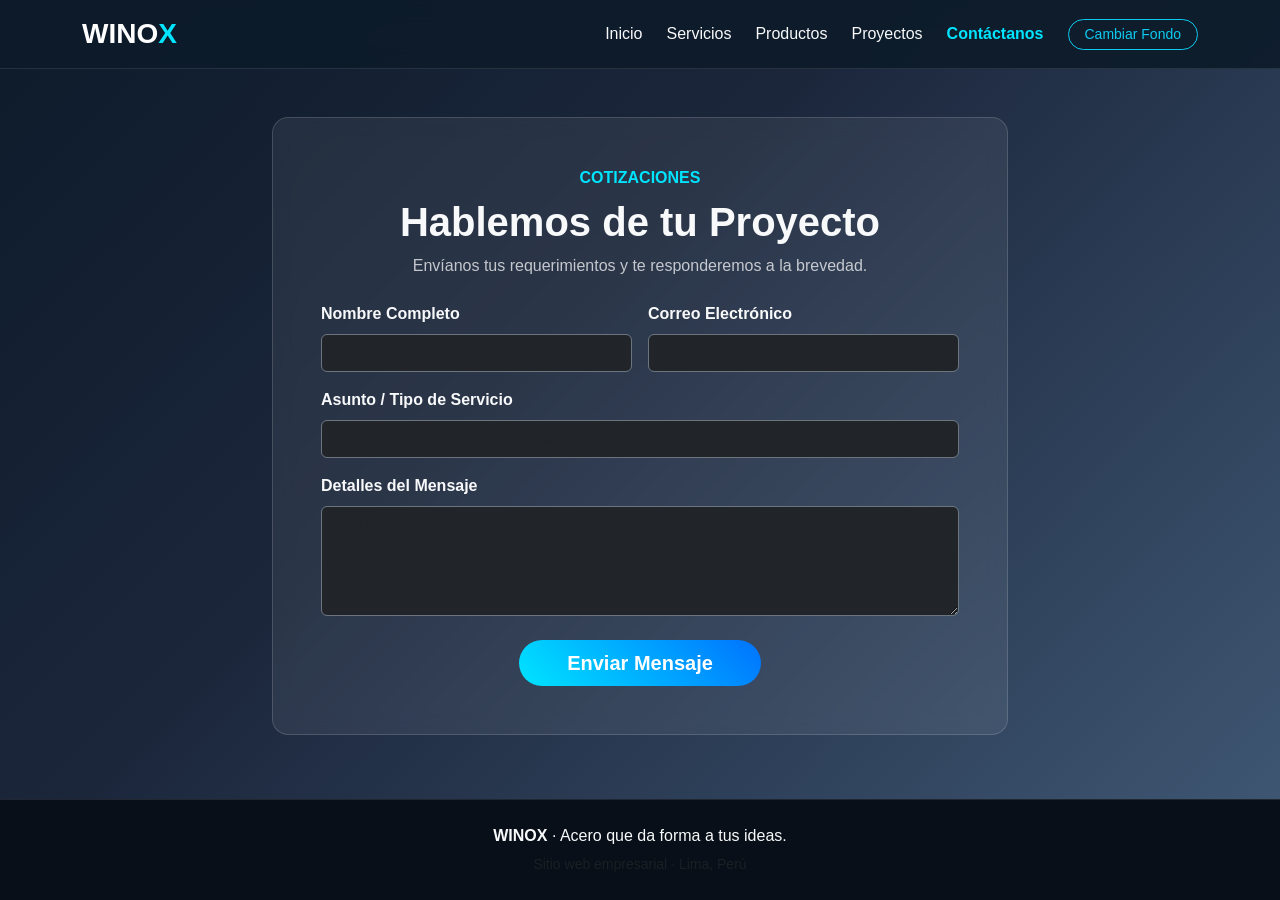
<file: contactanos.html>
<!DOCTYPE html>
<html lang="es">
<head>
    <meta charset="UTF-8">
    <meta name="viewport" content="width=device-width, initial-scale=1.0">
    <title>Winox | Contáctanos</title>
    <link href="https://cdn.jsdelivr.net/npm/bootstrap@5.3.3/dist/css/bootstrap.min.css" rel="stylesheet">
    <link rel="stylesheet" href="css/styles.css">
</head>
<body>

<nav class="navbar navbar-expand-lg navbar-dark glass-nav sticky-top">
    <div class="container">
        <a class="navbar-brand fw-bold fs-3" href="index.html">WINO<span class="text-accent">X</span></a>
        <button class="navbar-toggler" type="button" data-bs-toggle="collapse" data-bs-target="#navbarNav">
            <span class="navbar-toggler-icon"></span>
        </button>
        <div class="collapse navbar-collapse" id="navbarNav">
            <ul class="navbar-nav ms-auto align-items-center">
                <li class="nav-item"><a class="nav-link text-light me-2" href="index.html">Inicio</a></li>
<li class="nav-item"><a class="nav-link text-light me-2" href="servicios.html">Servicios</a></li>
<li class="nav-item"><a class="nav-link text-light me-2" href="productos.html">Productos</a></li>
<li class="nav-item"><a class="nav-link text-light me-2" href="proyectos.html">Proyectos</a></li>
<li class="nav-item"><a class="nav-link active fw-bold text-accent me-2" href="contactanos.html">Contáctanos</a></li>

                <li class="nav-item ms-lg-2 mt-2 mt-lg-0">
                    <button id="btnTema" class="btn btn-outline-info btn-sm rounded-pill px-3">Cambiar Fondo</button>
                </li>
            </ul>
        </div>
    </div>
</nav>

<main class="py-5">
    <div class="container">
        <div class="row justify-content-center">
            <div class="col-lg-8">
                <div class="glass-card p-4 p-md-5 card-hover">
                    <div class="text-center mb-4">
                        <span class="text-accent fw-bold text-uppercase">Cotizaciones</span>
                        <h1 class="display-6 fw-bold mt-2">Hablemos de tu Proyecto</h1>
                        <p class="text-light opacity-75">Envíanos tus requerimientos y te responderemos a la brevedad.</p>
                    </div>

                    <form id="contactForm">
                        <div class="row g-3">
                            <div class="col-md-6">
                                <label for="nombre" class="form-label text-light fw-semibold">Nombre Completo</label>
                                <input type="text" class="form-control bg-dark text-light border-secondary" id="nombre" placeholder="Ej. Juan Pérez" required>
                            </div>
                            <div class="col-md-6">
                                <label for="email" class="form-label text-light fw-semibold">Correo Electrónico</label>
                                <input type="email" class="form-control bg-dark text-light border-secondary" id="email" placeholder="nombre@ejemplo.com" required>
                            </div>
                            <div class="col-12">
                                <label for="asunto" class="form-label text-light fw-semibold">Asunto / Tipo de Servicio</label>
                                <input type="text" class="form-control bg-dark text-light border-secondary" id="asunto" placeholder="Cotización de barandas, mobiliario, etc.">
                            </div>
                            <div class="col-12">
                                <label for="mensaje" class="form-label text-light fw-semibold">Detalles del Mensaje</label>
                                <textarea class="form-control bg-dark text-light border-secondary" id="mensaje" rows="4" placeholder="Medidas aproximadas, especificaciones técnicas, ubicación..." required></textarea>
                            </div>
                            <div class="col-12 text-center mt-4">
                                <button type="submit" class="btn btn-custom-primary btn-lg px-5 rounded-pill">Enviar Mensaje</button>
                            </div>
                        </div>
                    </form>
                </div>
            </div>
        </div>
    </div>
</main>

<footer class="py-4 text-center text-light">
    <div class="container">
        <p class="mb-1"><strong>WINOX</strong> · Acero que da forma a tus ideas.</p>
        <small class="text-muted">Sitio web empresarial · Lima, Perú</small>
    </div>
</footer>

<script src="https://cdn.jsdelivr.net/npm/bootstrap@5.3.3/dist/js/bootstrap.bundle.min.js"></script>
<script src="js/app.js"></script>
</body>
</html>
</file>
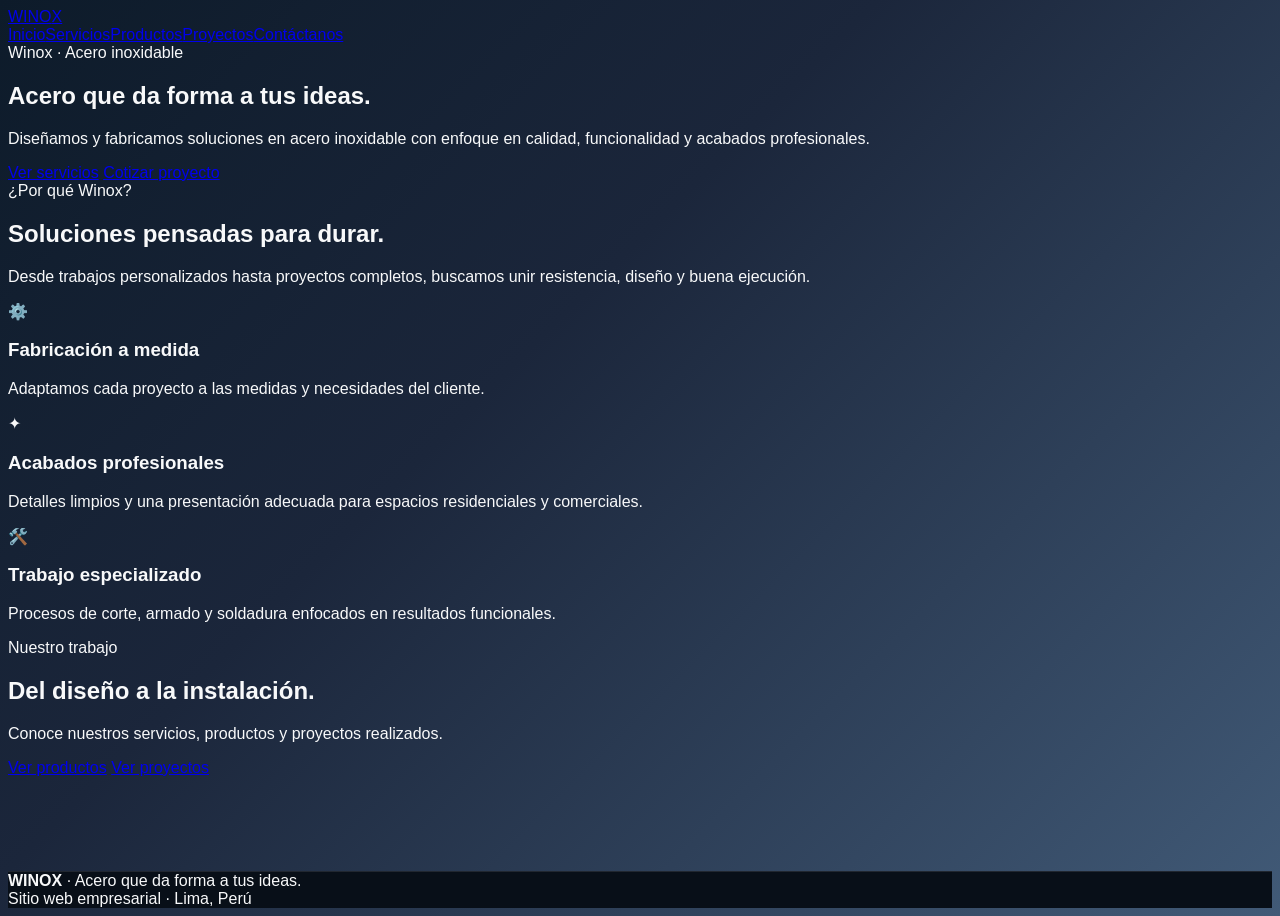
<file: indox.html>
<!DOCTYPE html>
<html lang="es">
<head>
<meta charset="UTF-8">
<meta name="viewport" content="width=device-width, initial-scale=1.0">
<title>Winox | Inicio</title>
<link rel="stylesheet" href="css/styles.css">
</head>
<body>
<header class="navbar"><div class="nav-inner">
<a class="logo" href="indox.html">WINO<span>X</span></a>
<nav><a class="" href="indox.html">Inicio</a><a class="" href="servicios.html">Servicios</a><a class="" href="productos.html">Productos</a><a class="" href="proyectos.html">Proyectos</a><a class="" href="contactanos.html">Contáctanos</a></nav>
</div></header>
<main>
<section class="hero">
  <div class="hero-content">
    <div class="kicker">Winox · Acero inoxidable</div>
    <h1>Acero que da forma a <span>tus ideas.</span></h1>
    <p>Diseñamos y fabricamos soluciones en acero inoxidable con enfoque en calidad, funcionalidad y acabados profesionales.</p>
    <div class="btns">
      <a class="btn primary" href="servicios.html">Ver servicios</a>
      <a class="btn secondary" href="contactanos.html">Cotizar proyecto</a>
    </div>
  </div>
</section>
<section class="section">
  <div class="section-title">
    <div class="kicker">¿Por qué Winox?</div>
    <h2>Soluciones pensadas para durar.</h2>
    <p>Desde trabajos personalizados hasta proyectos completos, buscamos unir resistencia, diseño y buena ejecución.</p>
  </div>
  <div class="grid">
    <article class="card"><div class="icon">⚙️</div><h3>Fabricación a medida</h3><p>Adaptamos cada proyecto a las medidas y necesidades del cliente.</p></article>
    <article class="card"><div class="icon">✦</div><h3>Acabados profesionales</h3><p>Detalles limpios y una presentación adecuada para espacios residenciales y comerciales.</p></article>
    <article class="card"><div class="icon">🛠️</div><h3>Trabajo especializado</h3><p>Procesos de corte, armado y soldadura enfocados en resultados funcionales.</p></article>
  </div>
</section>
<section class="band">
  <div class="section">
    <div class="section-title">
      <div class="kicker">Nuestro trabajo</div>
      <h2>Del diseño a la instalación.</h2>
      <p>Conoce nuestros servicios, productos y proyectos realizados.</p>
    </div>
    <div class="btns">
      <a class="btn primary" href="productos.html">Ver productos</a>
      <a class="btn secondary" href="proyectos.html">Ver proyectos</a>
    </div>
  </div>
</section>
</main>
<footer>
  <strong>WINOX</strong> · Acero que da forma a tus ideas.
  <div class="small">Sitio web empresarial · Lima, Perú</div>
</footer>
</body>
</html>
</file>
<file: css/styles.css>
body {
    background: linear-gradient(135deg, #0d1b2a 0%, #1b263b 40%, #415a77 100%);
    color: #f8f9fa;
    font-family: 'Segoe UI', Tahoma, Geneva, Verdana, sans-serif;
    min-height: 100vh;
    display: flex;
    flex-direction: column;
    transition: background 0.6s ease-in-out;
}

main {
    flex: 1;
}

.text-accent {
    color: #00e5ff !important;
}

.card-hover {
    transition: transform 0.35s cubic-bezier(0.25, 0.8, 0.25, 1), 
                box-shadow 0.35s ease, 
                border-color 0.35s ease;
    border: 1px solid rgba(255, 255, 255, 0.15) !important;
}

.card-hover:hover {
    transform: translateY(-10px) scale(1.02);
    box-shadow: 0 18px 35px rgba(0, 229, 255, 0.25) !important;
    border-color: #00e5ff !important;
}

@keyframes cardFloatAnimation {
    0% { transform: translateY(0px); }
    50% { transform: translateY(-12px); }
    100% { transform: translateY(0px); }
}

.card-float {
    animation: cardFloatAnimation 4s ease-in-out infinite;
}

.card-float-delay-1 {
    animation: cardFloatAnimation 4s ease-in-out 0s infinite;
}

.card-float-delay-2 {
    animation: cardFloatAnimation 4s ease-in-out 1.2s infinite;
}

.card-float-delay-3 {
    animation: cardFloatAnimation 4s ease-in-out 2.4s infinite;
}

.btn-custom-primary {
    background: linear-gradient(45deg, #00e5ff, #0072ff);
    color: #ffffff;
    border: none;
    font-weight: 600;
    transition: transform 0.25s ease, box-shadow 0.25s ease, background 0.3s ease;
}

.btn-custom-primary:hover {
    transform: scale(1.05);
    box-shadow: 0 0 20px rgba(0, 229, 255, 0.6);
    color: #ffffff;
}

.btn-custom-secondary {
    border: 2px solid #00e5ff;
    color: #00e5ff;
    font-weight: 600;
    transition: all 0.3s ease-in-out;
}

.btn-custom-secondary:hover {
    background: #00e5ff;
    color: #0d1b2a;
    box-shadow: 0 0 20px rgba(0, 229, 255, 0.5);
}

.img-zoom {
    transition: transform 0.5s ease-in-out, filter 0.5s ease;
}

.img-zoom:hover {
    transform: scale(1.06);
    filter: brightness(1.1);
}

@keyframes floatAnimation {
    0% { transform: translateY(0px); }
    50% { transform: translateY(-8px); }
    100% { transform: translateY(0px); }
}

.badge-float {
    animation: floatAnimation 3s ease-in-out infinite;
    display: inline-block;
}

.glass-nav {
    background: rgba(13, 27, 42, 0.9) !important;
    backdrop-filter: blur(12px);
    border-bottom: 1px solid rgba(255, 255, 255, 0.1);
    transition: background 0.4s ease;
}

.glass-card {
    background: rgba(255, 255, 255, 0.07);
    backdrop-filter: blur(10px);
    border-radius: 1rem;
}

footer {
    background-color: #080f18;
    border-top: 1px solid rgba(255, 255, 255, 0.1);
}
</file>
